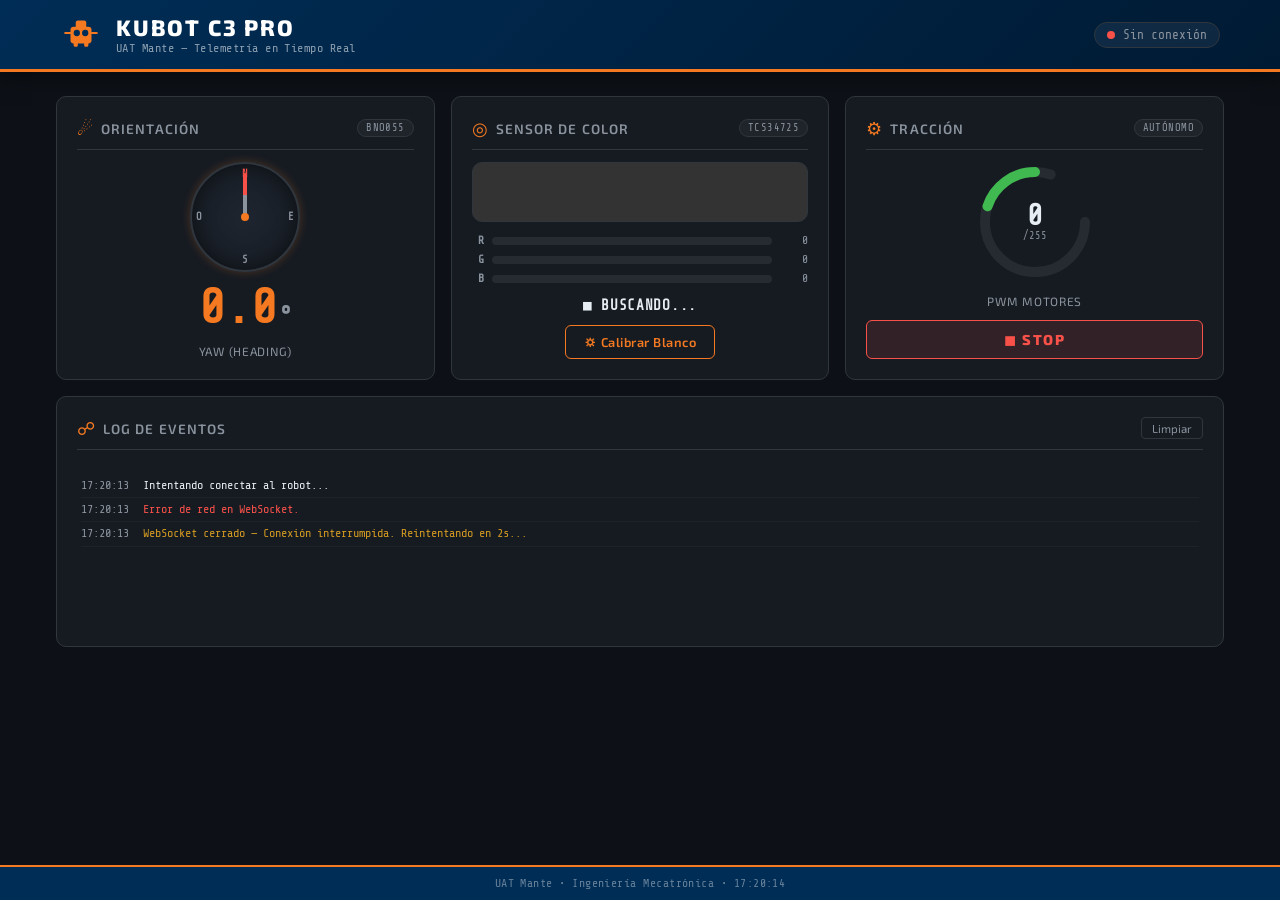
<file: Projects/KubotC3Super2/data/index.html>
<!DOCTYPE html>
<html lang="es">
<head>
    <meta charset="UTF-8">
    <meta name="viewport" content="width=device-width, initial-scale=1.0">
    <link rel="icon" type="image/x-icon" href="/favicon.ico">
    <link rel="stylesheet" type="text/css" href="style.css">
    <!-- Fuente técnica/industrial para un dashboard de robot -->
    <link rel="preconnect" href="https://fonts.googleapis.com">
    <link href="https://fonts.googleapis.com/css2?family=Share+Tech+Mono&family=Exo+2:wght@300;600;800&display=swap" rel="stylesheet">
    <title>Dashboard Kubot C3 Pro | UAT Mante</title>
</head>
<body>

    <!-- ===== ENCABEZADO ===== -->
    <header>
        <div class="header-inner">
            <div class="header-logo">
                <!-- Ícono SVG de robot inline para no depender de archivos externos -->
                <svg viewBox="0 0 40 40" fill="none" xmlns="http://www.w3.org/2000/svg">
                    <rect x="10" y="14" width="20" height="16" rx="3" fill="var(--uat-naranja)"/>
                    <rect x="15" y="8"  width="10" height="8"  rx="2" fill="var(--uat-naranja)"/>
                    <circle cx="16" cy="20" r="3" fill="var(--uat-azul)"/>
                    <circle cx="24" cy="20" r="3" fill="var(--uat-azul)"/>
                    <rect x="13" y="27" width="4" height="6" rx="1" fill="var(--uat-naranja)"/>
                    <rect x="23" y="27" width="4" height="6" rx="1" fill="var(--uat-naranja)"/>
                    <line x1="5"  y1="20" x2="10" y2="20" stroke="var(--uat-naranja)" stroke-width="2" stroke-linecap="round"/>
                    <line x1="30" y1="20" x2="35" y2="20" stroke="var(--uat-naranja)" stroke-width="2" stroke-linecap="round"/>
                </svg>
            </div>
            <div class="header-text">
                <h1>KUBOT C3 Pro</h1>
                <p>UAT Mante &mdash; Telemetría en Tiempo Real</p>
            </div>
            <!-- Indicador de conexión WebSocket -->
            <div class="ws-badge" id="ws-badge">
                <span class="ws-dot" id="ws-dot"></span>
                <span id="ws-label">Conectando...</span>
            </div>
        </div>
    </header>

    <!-- ===== CONTENIDO PRINCIPAL ===== -->
    <main>

        <!-- FILA 1: Orientación + Color + Tracción -->
        <div class="grid">

            <!-- Tarjeta: BNO055 Orientación -->
            <div class="card" id="card-imu">
                <div class="card-header">
                    <span class="card-icon">&#9732;</span> <!-- ⛶ brújula -->
                    <h3>Orientación</h3>
                    <span class="chip" id="imu-status">BNO055</span>
                </div>

                <!-- Brújula visual -->
                <div class="compass-wrap">
                    <div class="compass-ring">
                        <div class="compass-needle" id="compass-needle"></div>
                        <span class="compass-label n">N</span>
                        <span class="compass-label s">S</span>
                        <span class="compass-label e">E</span>
                        <span class="compass-label w">O</span>
                    </div>
                </div>

                <p class="big-value"><span id="yaw">0.0</span><span class="unit">°</span></p>
                <p class="sub-label">Yaw (Heading)</p>
            </div>

            <!-- Tarjeta: TCS34725 Color -->
            <div class="card" id="card-color">
                <div class="card-header">
                    <span class="card-icon">&#9678;</span>
                    <h3>Sensor de Color</h3>
                    <span class="chip" id="color-chip">TCS34725</span>
                </div>

                <!-- Muestra del color detectado -->
                <div id="color-indicator"></div>

                <!-- Barras RGB -->
                <div class="rgb-bars">
                    <div class="bar-row">
                        <span>R</span>
                        <div class="bar-track"><div class="bar-fill bar-r" id="bar-r"></div></div>
                        <span id="val-r">0</span>
                    </div>
                    <div class="bar-row">
                        <span>G</span>
                        <div class="bar-track"><div class="bar-fill bar-g" id="bar-g"></div></div>
                        <span id="val-g">0</span>
                    </div>
                    <div class="bar-row">
                        <span>B</span>
                        <div class="bar-track"><div class="bar-fill bar-b" id="bar-b"></div></div>
                        <span id="val-b">0</span>
                    </div>
                </div>

                <p class="detection-label">&#9632; <span id="color-name">Buscando...</span></p>
                <button class="btn-calibrar" onclick="calibrar()">&#9965; Calibrar Blanco</button>
            </div>

            <!-- Tarjeta: Motores / Tracción -->
            <div class="card" id="card-motors">
                <div class="card-header">
                    <span class="card-icon">&#9881;</span>
                    <h3>Tracción</h3>
                    <span class="chip" id="mode">Autónomo</span>
                </div>

                <!-- Gauge circular de PWM -->
                <div class="gauge-wrap">
                    <svg class="gauge-svg" viewBox="0 0 120 120">
                        <!-- Pista de fondo -->
                        <circle class="gauge-track" cx="60" cy="60" r="50"
                                stroke-dasharray="251.2" stroke-dashoffset="0"/>
                        <!-- Arco de valor -->
                        <circle class="gauge-arc" id="gauge-arc" cx="60" cy="60" r="50"
                                stroke-dasharray="251.2" stroke-dashoffset="251.2"
                                transform="rotate(-90 60 60)"/>
                    </svg>
                    <div class="gauge-center">
                        <span id="pwm">0</span>
                        <small>/255</small>
                    </div>
                </div>

                <p class="sub-label">PWM Motores</p>

                <!-- Botón de parada de emergencia -->
                <button class="btn-stop" onclick="enviarComando('stop')">&#9724; STOP</button>
            </div>

        </div><!-- /grid -->

        <!-- FILA 2: Log de eventos -->
        <div class="card card-wide" id="card-log">
            <div class="card-header">
                <span class="card-icon">&#9741;</span>
                <h3>Log de Eventos</h3>
                <button class="btn-clear" onclick="limpiarLog()">Limpiar</button>
            </div>
            <div id="log-box"></div>
        </div>

    </main>

    <footer>
        <p>UAT Mante &bull; Ingeniería Mecatrónica &bull; <span id="clock">--:--:--</span></p>
    </footer>

    <script src="script.js"></script>
</body>
</html>
</file>
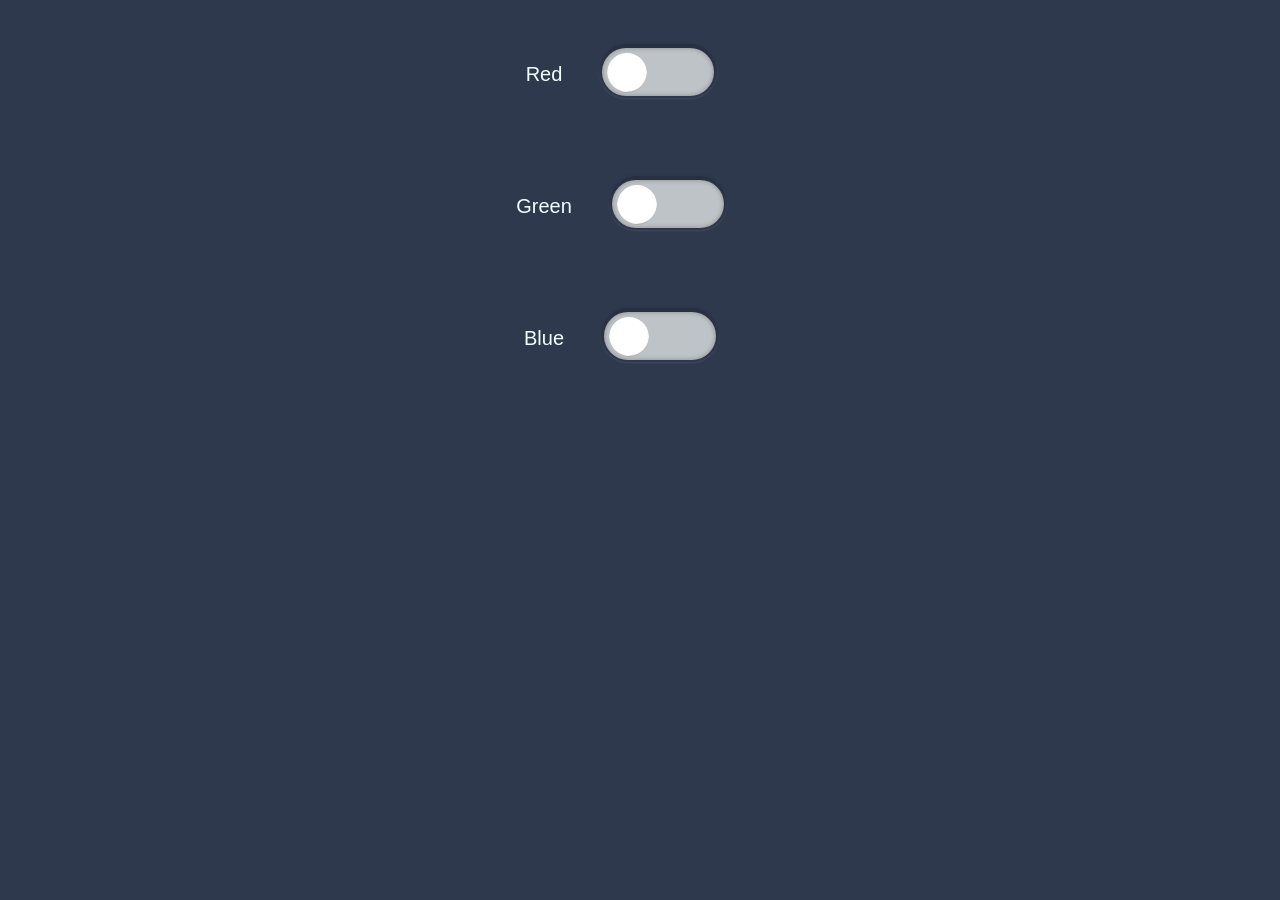
<file: Projects/Websocket/data/index.html>
<!DOCTYPE html>
<html>

<head>
    <meta charset="UTF-8">
    <meta name="viewport" content="width=device-width, initial-scale=1">

    <title>LED control with ESP32 through Websocket</title>
    <link href="css/style.css" rel="stylesheet" type="text/css">

</head>


<body>
    <div class="container">
        <div class="toggle-wrapper">
            <div class="title">Red</div>
            <div class="toggle normal">
              <input id="red" class="checkbox" type="checkbox" %RED_STATE%/>
              <label class="toggle-item" for="normal"></label>
            </div>
        </div>
        <div class="toggle-wrapper">
            <div class="title">Green</div>
            <div class="toggle normal">
              <input id="green" class="checkbox" type="checkbox" %GREEN_STATE%>
              <label class="toggle-item" for="normal"></label>
            </div>
        </div>
        <div class="toggle-wrapper">
            <div class="title">Blue</div>
            <div class="toggle normal">
              <input id="blue" class="checkbox" type="checkbox" %BLUE_STATE%/>
              <label class="toggle-item" for="normal"></label>
            </div>
        </div>
    </div>
    <script src="script/socket.js"></script>
</body>

</html>
</file>
<file: Projects/KubotC3Super2/data/style.css>
/**
 * style.css — Dashboard Kubot C3 Pro
 * ====================================
 * Estética: Industrial/técnica oscura.
 * Paleta: Azul UAT profundo + naranja UAT + fondo casi negro.
 * Tipografía: Exo 2 (display) + Share Tech Mono (datos numéricos).
 *
 * MEJORAS RESPECTO A LA VERSIÓN ANTERIOR:
 *   - Tema oscuro profesional (más legible en ambientes de laboratorio)
 *   - Variables CSS extendidas para colores de estado
 *   - Grid responsivo (1 columna en móvil, 3 en escritorio)
 *   - Animaciones de entrada para las tarjetas
 *   - Estilos para brújula, gauge SVG, barras RGB, log de eventos
 *   - Badge de estado WebSocket en el header
 *   - Botón STOP con estilo de emergencia
 */

/* ─────────────────────────────────────────────────────────────────────────────
   VARIABLES GLOBALES
───────────────────────────────────────────────────────────────────────────── */
:root {
    /* Colores corporativos UAT */
    --uat-azul:     #002D56;
    --uat-naranja:  #F47920;

    /* Paleta de la interfaz */
    --bg-page:      #0d1117;   /* Fondo principal casi negro */
    --bg-card:      #161b22;   /* Fondo de tarjetas */
    --bg-card-alt:  #1c2330;   /* Tarjeta alternativa (hover) */
    --border:       #30363d;   /* Bordes sutiles */
    --text-primary: #e6edf3;   /* Texto principal */
    --text-muted:   #8b949e;   /* Texto secundario */
    --accent:       #F47920;   /* Naranja UAT como acento */
    --accent-glow:  rgba(244, 121, 32, 0.25);

    /* Colores de estado */
    --color-ok:     #3fb950;   /* Verde éxito */
    --color-warn:   #d29922;   /* Amarillo advertencia */
    --color-error:  #f85149;   /* Rojo error */
    --color-info:   #58a6ff;   /* Azul info */

    /* Colores del gauge de velocidad */
    --color-stop:   #f85149;
    --color-slow:   #d29922;
    --color-fast:   #3fb950;

    /* Tipografía */
    --font-display: 'Exo 2', sans-serif;
    --font-mono:    'Share Tech Mono', monospace;

    /* Espaciado */
    --radius:       10px;
    --gap:          16px;
}

/* ─────────────────────────────────────────────────────────────────────────────
   RESET Y BASE
───────────────────────────────────────────────────────────────────────────── */
*, *::before, *::after {
    box-sizing: border-box;
    margin: 0;
    padding: 0;
}

body {
    font-family: var(--font-display);
    background-color: var(--bg-page);
    color: var(--text-primary);
    min-height: 100vh;
    display: flex;
    flex-direction: column;
}

/* ─────────────────────────────────────────────────────────────────────────────
   HEADER
───────────────────────────────────────────────────────────────────────────── */
header {
    background: linear-gradient(135deg, var(--uat-azul) 0%, #001a33 100%);
    border-bottom: 3px solid var(--uat-naranja);
    box-shadow: 0 4px 20px rgba(0, 0, 0, 0.5);
    position: sticky;
    top: 0;
    z-index: 100;
}

.header-inner {
    max-width: 1200px;
    margin: 0 auto;
    padding: 12px 20px;
    display: flex;
    align-items: center;
    gap: 14px;
}

.header-logo svg {
    width: 42px;
    height: 42px;
    flex-shrink: 0;
}

.header-text h1 {
    font-size: 1.4rem;
    font-weight: 800;
    letter-spacing: 0.08em;
    color: #fff;
    text-transform: uppercase;
}

.header-text p {
    font-size: 0.75rem;
    color: rgba(255,255,255,0.55);
    font-family: var(--font-mono);
    letter-spacing: 0.04em;
}

/* Badge de estado WebSocket */
.ws-badge {
    margin-left: auto;
    display: flex;
    align-items: center;
    gap: 8px;
    font-family: var(--font-mono);
    font-size: 0.8rem;
    color: var(--text-muted);
    background: rgba(255,255,255,0.06);
    border: 1px solid var(--border);
    border-radius: 20px;
    padding: 5px 12px;
}

.ws-dot {
    width: 8px;
    height: 8px;
    border-radius: 50%;
    flex-shrink: 0;
}

.dot-on   { background: var(--color-ok);   box-shadow: 0 0 6px var(--color-ok); animation: pulse 2s infinite; }
.dot-wait { background: var(--color-warn); box-shadow: 0 0 6px var(--color-warn); animation: pulse 0.8s infinite; }
.dot-off  { background: var(--color-error); }

@keyframes pulse {
    0%, 100% { opacity: 1; }
    50%       { opacity: 0.4; }
}

/* ─────────────────────────────────────────────────────────────────────────────
   CONTENIDO PRINCIPAL
───────────────────────────────────────────────────────────────────────────── */
main {
    flex: 1;
    max-width: 1200px;
    margin: 0 auto;
    padding: 24px var(--gap);
    width: 100%;
}

/* Grid de 3 columnas (colapsa a 1 en móvil) */
.grid {
    display: grid;
    grid-template-columns: repeat(auto-fit, minmax(280px, 1fr));
    gap: var(--gap);
    margin-bottom: var(--gap);
}

/* ─────────────────────────────────────────────────────────────────────────────
   TARJETAS
───────────────────────────────────────────────────────────────────────────── */
.card {
    background: var(--bg-card);
    border: 1px solid var(--border);
    border-radius: var(--radius);
    padding: 20px;
    display: flex;
    flex-direction: column;
    align-items: center;
    gap: 12px;
    animation: slideUp 0.4s ease both;
    transition: border-color 0.2s, box-shadow 0.2s;
}

.card:hover {
    border-color: var(--accent);
    box-shadow: 0 0 20px var(--accent-glow);
}

/* Tarjeta ancha (log) ocupa el ancho completo */
.card-wide {
    width: 100%;
    align-items: stretch;
}

@keyframes slideUp {
    from { opacity: 0; transform: translateY(20px); }
    to   { opacity: 1; transform: translateY(0); }
}

/* Animaciones de entrada escalonadas */
#card-imu    { animation-delay: 0.05s; }
#card-color  { animation-delay: 0.10s; }
#card-motors { animation-delay: 0.15s; }
#card-log    { animation-delay: 0.20s; }

/* Encabezado de tarjeta */
.card-header {
    display: flex;
    align-items: center;
    gap: 8px;
    width: 100%;
    padding-bottom: 10px;
    border-bottom: 1px solid var(--border);
}

.card-header h3 {
    font-size: 0.85rem;
    font-weight: 600;
    text-transform: uppercase;
    letter-spacing: 0.08em;
    color: var(--text-muted);
    flex: 1;
}

.card-icon {
    font-size: 1.1rem;
    color: var(--accent);
}

/* Chip de etiqueta */
.chip {
    font-family: var(--font-mono);
    font-size: 0.65rem;
    padding: 2px 8px;
    border-radius: 20px;
    border: 1px solid var(--border);
    color: var(--text-muted);
    background: rgba(255,255,255,0.04);
    text-transform: uppercase;
    letter-spacing: 0.04em;
}

.chip-red   { border-color: var(--color-error); color: var(--color-error); background: rgba(248,81,73,0.1); }
.chip-green { border-color: var(--color-ok);    color: var(--color-ok);    background: rgba(63,185,80,0.1); }

/* Valor grande (yaw) */
.big-value {
    font-family: var(--font-mono);
    font-size: 3rem;
    font-weight: 700;
    color: var(--accent);
    line-height: 1;
}

.big-value .unit {
    font-size: 1.5rem;
    color: var(--text-muted);
    margin-left: 2px;
}

.sub-label {
    font-size: 0.75rem;
    color: var(--text-muted);
    text-transform: uppercase;
    letter-spacing: 0.06em;
}

/* ─────────────────────────────────────────────────────────────────────────────
   BRÚJULA
───────────────────────────────────────────────────────────────────────────── */
.compass-wrap {
    position: relative;
    width: 110px;
    height: 110px;
}

.compass-ring {
    width: 100%;
    height: 100%;
    border-radius: 50%;
    border: 2px solid var(--border);
    background: radial-gradient(circle, #1e2530 0%, var(--bg-card) 100%);
    position: relative;
    box-shadow: inset 0 0 20px rgba(0,0,0,0.5), 0 0 10px var(--accent-glow);
}

/* Aguja de la brújula */
.compass-needle {
    position: absolute;
    left: 50%;
    top: 50%;
    width: 4px;
    height: 44px;
    background: linear-gradient(to bottom, var(--color-error) 50%, var(--text-muted) 50%);
    border-radius: 2px;
    transform-origin: bottom center;
    transform: translate(-50%, -100%) rotate(0deg);
    transition: transform 0.3s ease;
}

/* Punto central */
.compass-ring::after {
    content: '';
    position: absolute;
    left: 50%; top: 50%;
    width: 8px; height: 8px;
    background: var(--accent);
    border-radius: 50%;
    transform: translate(-50%, -50%);
    z-index: 2;
}

/* Etiquetas N/S/E/O */
.compass-label {
    position: absolute;
    font-family: var(--font-mono);
    font-size: 0.65rem;
    font-weight: bold;
    color: var(--text-muted);
}

.compass-label.n { top: 4px;    left: 50%; transform: translateX(-50%); color: var(--color-error); }
.compass-label.s { bottom: 4px; left: 50%; transform: translateX(-50%); }
.compass-label.e { right: 4px;  top: 50%;  transform: translateY(-50%); }
.compass-label.w { left: 4px;   top: 50%;  transform: translateY(-50%); }

/* ─────────────────────────────────────────────────────────────────────────────
   SENSOR DE COLOR
───────────────────────────────────────────────────────────────────────────── */
#color-indicator {
    width: 100%;
    height: 60px;
    border-radius: var(--radius);
    border: 1px solid var(--border);
    background-color: #333;
    transition: background-color 0.3s ease;
    display: flex;
    align-items: center;
    justify-content: center;
    font-family: var(--font-mono);
    font-size: 0.75rem;
}

/* Barras RGB */
.rgb-bars {
    width: 100%;
    display: flex;
    flex-direction: column;
    gap: 6px;
}

.bar-row {
    display: flex;
    align-items: center;
    gap: 8px;
    font-family: var(--font-mono);
    font-size: 0.72rem;
    color: var(--text-muted);
}

.bar-row > span:first-child {
    width: 12px;
    text-align: right;
    font-weight: bold;
}

.bar-row > span:last-child {
    width: 28px;
    text-align: right;
}

.bar-track {
    flex: 1;
    height: 8px;
    background: rgba(255,255,255,0.07);
    border-radius: 4px;
    overflow: hidden;
}

.bar-fill {
    height: 100%;
    width: 0%;
    border-radius: 4px;
    transition: width 0.3s ease;
}

.bar-r { background: linear-gradient(to right, #5c1010, var(--color-error)); }
.bar-g { background: linear-gradient(to right, #0d3b1b, var(--color-ok)); }
.bar-b { background: linear-gradient(to right, #0a1f3e, var(--color-info)); }

.detection-label {
    font-family: var(--font-mono);
    font-size: 0.9rem;
    color: var(--text-primary);
    font-weight: bold;
    text-transform: uppercase;
    letter-spacing: 0.05em;
}

/* ─────────────────────────────────────────────────────────────────────────────
   GAUGE SVG (PWM)
───────────────────────────────────────────────────────────────────────────── */
.gauge-wrap {
    position: relative;
    width: 120px;
    height: 120px;
}

.gauge-svg {
    width: 100%;
    height: 100%;
}

/* Pista de fondo del gauge */
.gauge-track {
    fill: none;
    stroke: rgba(255,255,255,0.07);
    stroke-width: 10;
    stroke-linecap: round;
}

/* Arco animado del gauge */
.gauge-arc {
    fill: none;
    stroke: var(--color-fast);
    stroke-width: 10;
    stroke-linecap: round;
    transition: stroke-dashoffset 0.4s ease, stroke 0.4s ease;
}

/* Valor numérico centrado dentro del gauge */
.gauge-center {
    position: absolute;
    inset: 0;
    display: flex;
    flex-direction: column;
    align-items: center;
    justify-content: center;
    font-family: var(--font-mono);
}

.gauge-center span {
    font-size: 1.8rem;
    font-weight: bold;
    color: var(--text-primary);
    line-height: 1;
}

.gauge-center small {
    font-size: 0.65rem;
    color: var(--text-muted);
}

/* ─────────────────────────────────────────────────────────────────────────────
   BOTONES
───────────────────────────────────────────────────────────────────────────── */
.btn-calibrar {
    background: transparent;
    color: var(--accent);
    border: 1px solid var(--accent);
    padding: 8px 18px;
    border-radius: 6px;
    cursor: pointer;
    font-family: var(--font-display);
    font-weight: 600;
    font-size: 0.8rem;
    letter-spacing: 0.04em;
    transition: background 0.2s, box-shadow 0.2s;
}

.btn-calibrar:hover {
    background: var(--accent-glow);
    box-shadow: 0 0 10px var(--accent-glow);
}

/* Botón STOP de emergencia */
.btn-stop {
    background: rgba(248, 81, 73, 0.12);
    color: var(--color-error);
    border: 1px solid var(--color-error);
    padding: 10px 24px;
    border-radius: 6px;
    cursor: pointer;
    font-family: var(--font-display);
    font-weight: 800;
    font-size: 0.9rem;
    letter-spacing: 0.1em;
    text-transform: uppercase;
    transition: background 0.2s, box-shadow 0.2s;
    width: 100%;
}

.btn-stop:hover {
    background: rgba(248, 81, 73, 0.3);
    box-shadow: 0 0 14px rgba(248, 81, 73, 0.4);
}

.btn-stop:active {
    background: rgba(248, 81, 73, 0.5);
}

/* ─────────────────────────────────────────────────────────────────────────────
   LOG DE EVENTOS
───────────────────────────────────────────────────────────────────────────── */
.card-wide .card-header {
    margin-bottom: 4px;
}

.btn-clear {
    margin-left: auto;
    background: transparent;
    border: 1px solid var(--border);
    color: var(--text-muted);
    padding: 3px 10px;
    border-radius: 4px;
    cursor: pointer;
    font-size: 0.72rem;
    font-family: var(--font-display);
    transition: border-color 0.2s;
}

.btn-clear:hover {
    border-color: var(--text-muted);
    color: var(--text-primary);
}

#log-box {
    height: 160px;
    overflow-y: auto;
    font-family: var(--font-mono);
    font-size: 0.75rem;
    line-height: 1.6;
    padding: 8px 4px;

    /* Scrollbar discreta */
    scrollbar-width: thin;
    scrollbar-color: var(--border) transparent;
}

#log-box::-webkit-scrollbar       { width: 4px; }
#log-box::-webkit-scrollbar-track { background: transparent; }
#log-box::-webkit-scrollbar-thumb { background: var(--border); border-radius: 2px; }

.log-line {
    padding: 2px 0;
    border-bottom: 1px solid rgba(255,255,255,0.03);
}

.log-ts {
    color: var(--text-muted);
    margin-right: 8px;
}

.log-ok    { color: var(--color-ok); }
.log-warn  { color: var(--color-warn); }
.log-error { color: var(--color-error); }
.log-info  { color: var(--text-primary); }

/* ─────────────────────────────────────────────────────────────────────────────
   FOOTER
───────────────────────────────────────────────────────────────────────────── */
footer {
    background: var(--uat-azul);
    border-top: 2px solid var(--uat-naranja);
    padding: 10px 20px;
    text-align: center;
    font-family: var(--font-mono);
    font-size: 0.72rem;
    color: rgba(255,255,255,0.4);
    letter-spacing: 0.04em;
}

/* ─────────────────────────────────────────────────────────────────────────────
   RESPONSIVO — Móvil
───────────────────────────────────────────────────────────────────────────── */
@media (max-width: 600px) {
    .header-text h1 { font-size: 1rem; }
    .ws-badge        { font-size: 0.7rem; }
    .big-value       { font-size: 2.2rem; }
    main             { padding: 12px 10px; }
}
</file>
<file: Projects/Websocket/data/css/style.css>
body {
    background: #2e394d;
    display: flex;
    flex-wrap: wrap;
    justify-content: center;
    align-items: center;
  }
  
  * {
    box-sizing: border-box;
  }
  *:before, *:after {
    content: "";
    position: absolute;
  }
  .container{
    position: relative;
    display: flex;
    flex-direction: column;
  }
  
.toggle-wrapper {
    display: flex;
    flex-direction: row;
    align-items: center;
    justify-content: center;
    overflow: hidden;
    position: relative;
  }
  .title{
    color: azure;
    font-size: 20px;
    font-family: 'Segoe UI', Tahoma, Geneva, Verdana, sans-serif;
  }
  input {
    height: 40px;
    left: 40px;
    opacity: 0;
    z-index: 1;
    position: absolute;
    top: 40px;
    cursor: pointer;
    width: 100px;
  }
  
  
  .toggle {
    position: relative;
    display: inline-block;
  }
  
  label.toggle-item {
    width: 7em;
    background: #2e394d;
    height: 3em;
    display: inline-block;
    border-radius: 50px;
    margin: 40px;
    position: relative;
    transition: all 0.3s ease;
    transform-origin: 20% center;
    cursor: pointer;
  }
  label.toggle-item:before {
    display: block;
    transition: all 0.2s ease;
    width: 2.3em;
    height: 2.3em;
    top: 0.25em;
    left: 0.25em;
    border-radius: 2em;
    border: 2px solid #88cf8f;
    transition: 0.3s ease;
  }
  
  .normal label {
    background: #bdc3c7;
    border: 0.5px solid rgba(117, 117, 117, 0.31);
    box-shadow: inset 0px 0px 4px 0px rgba(0, 0, 0, 0.2), 0 -3px 4px rgba(0, 0, 0, 0.15);
  }
  .normal label:before {
    border: none;
    width: 2.5em;
    height: 2.5em;
    box-shadow: inset 0.5px -1px 1px rgba(0, 0, 0, 0.35);
    background: #fff;
    transform: rotate(-25deg);
  }
  .normal label:after {
    background: transparent;
    height: calc(100% + 8px);
    border-radius: 30px;
    top: -5px;
    width: calc(100% + 8px);
    left: -4px;
    z-index: 0;
    box-shadow: inset 0px 2px 4px -2px rgba(0, 0, 0, 0.2), 0px 1px 2px 0px rgba(151, 151, 151, 0.2);
  }
  
  #red:checked + label {
    background: #e74c3c;
  }
  #red:checked + label:before {
    left: 67px;
  }
  
  #green:checked + label {
    background: #4caf50;
  }
  #green:checked + label:before {
    left: 67px;
  }
  
  #blue:checked + label {
    background: #3498db;
  }
  #blue:checked + label:before {
    left: 67px;
  }
</file>
